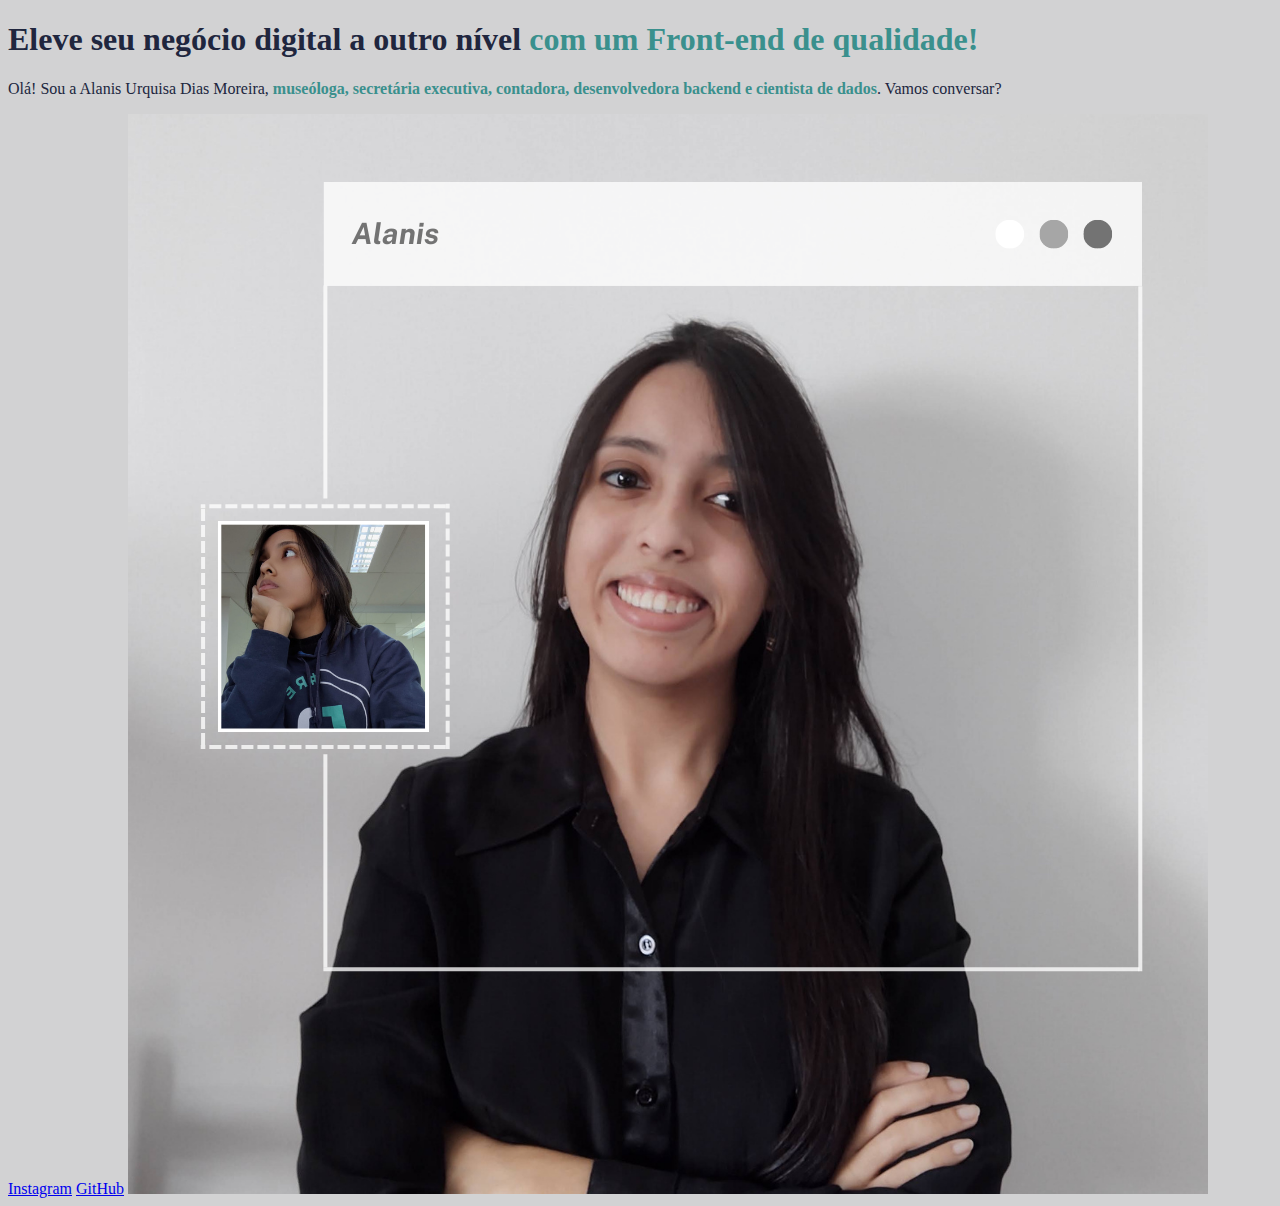
<file: aula001_ambiente_de_desenvolvimento_estrutura_de_arquivos_e_tags/portfolio_v1/index.html>
<!DOCTYPE html>
<html lang="pt-br">
<head>
    <meta charset="UTF-8">
    <meta name="viewport" content="width=device-width, initial-scale=1.0">
    <title>Potifolio</title>
    <link rel="stylesheet" href="style.css">
</head>
<body>
    <header>

    </header>
    <main>
        <h1>Eleve seu negócio digital a outro nível <strong>com um Front-end de qualidade!</strong></h1>
        <p>Olá! Sou a Alanis Urquisa Dias Moreira, <strong>museóloga, secretária executiva, contadora, desenvolvedora backend e cientista de dados</strong>. Vamos conversar?</p>
        <a href="https://www.instagram.com/momentosdeamora/">Instagram</a>
        <a href="https://github.com/momentosdeamora">GitHub</a>
        <img src="foto_alanis.png" alt="Foto da Alanis">
    </main>
    <footer>

    </footer>
</body>
</html>
</file>
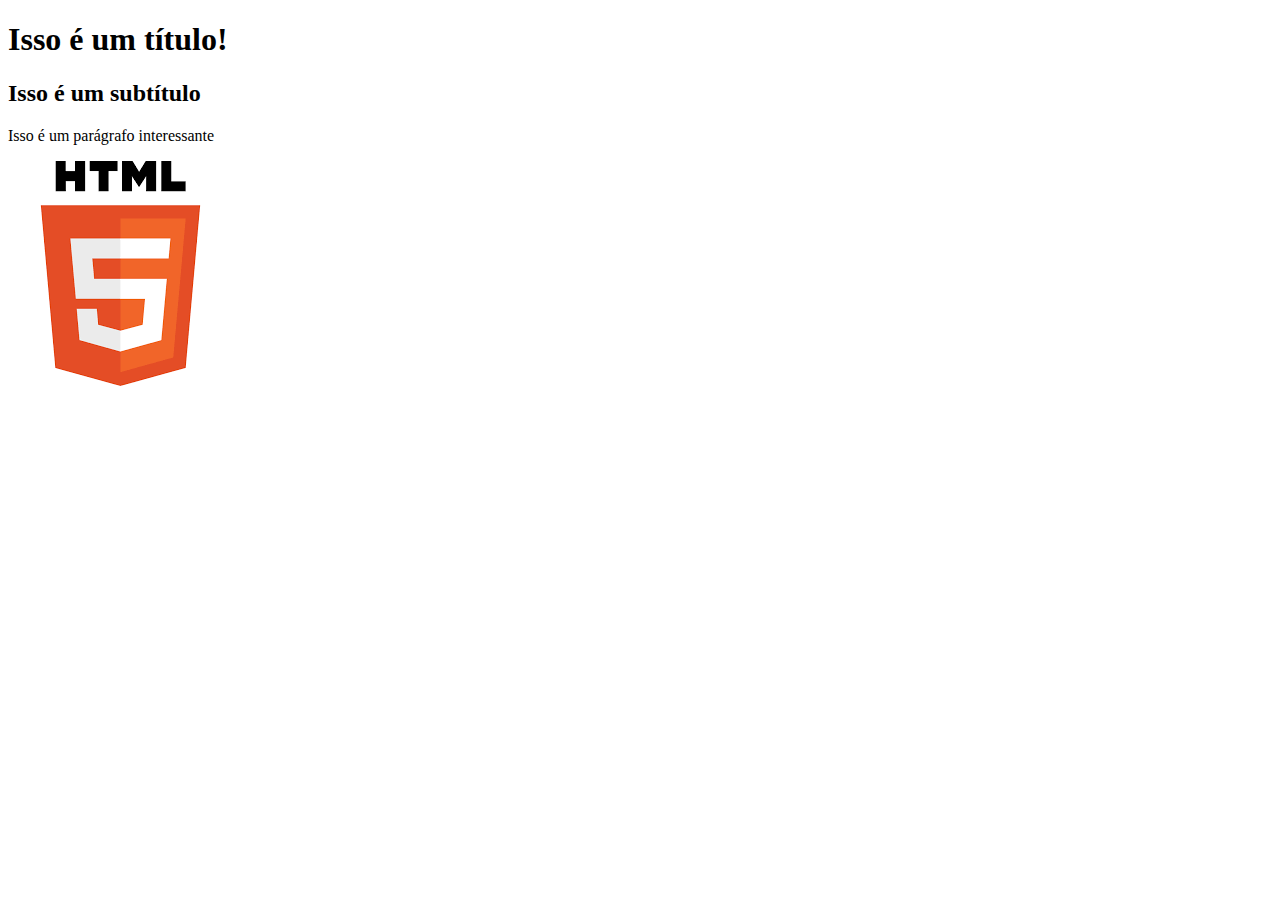
<file: aula001_ambiente_de_desenvolvimento_estrutura_de_arquivos_e_tags/primeiro_codigo/index.html>
<!DOCTYPE html>
<html lang="pt-br">
<head>
    <meta charset="UTF-8">
    <meta name="viewport" content="width=device-width, initial-scale=1.0">
    <title>Portfolio</title>
</head>
<body>
    <h1>Isso é um título!</h1>
    <h2>Isso é um subtítulo</h2>
    <p>Isso é um parágrafo interessante</p>
    <img src="html.png" alt="Logo do HTML 5">
</body>
</html>
</file>
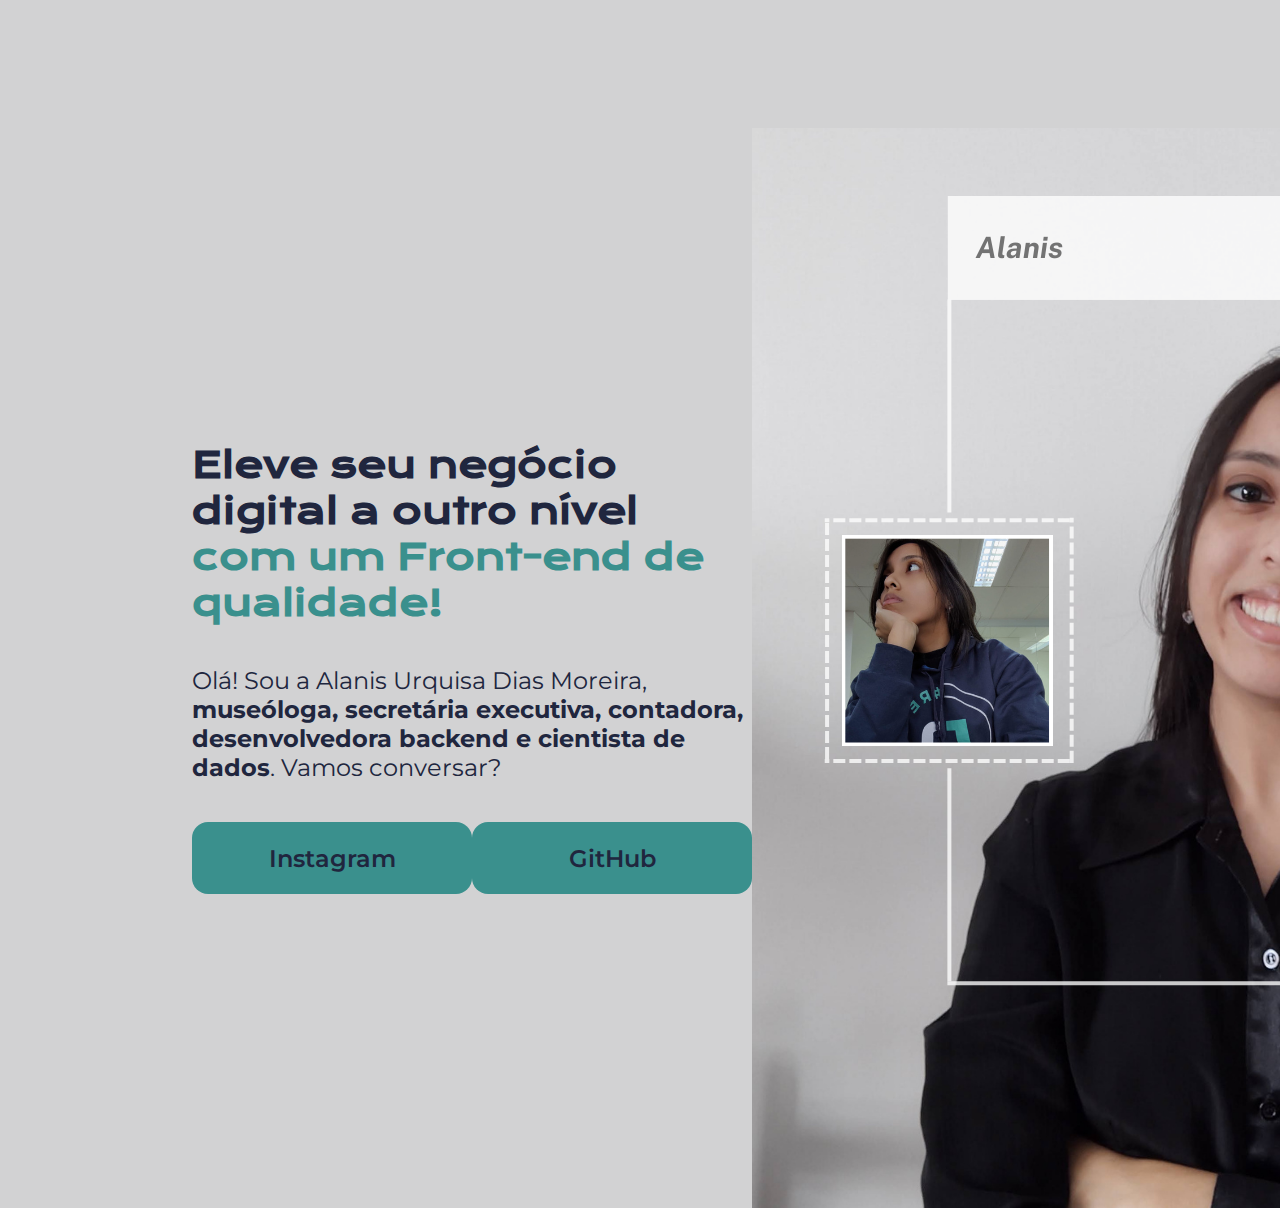
<file: aula002_classes_posicionamento_e_flexbox/portfolio_v2/index.html>
<!DOCTYPE html>
<html lang="pt-br">
<head>
    <meta charset="UTF-8">
    <meta name="viewport" content="width=device-width, initial-scale=1.0">
    <title>Potifolio</title>
    <link rel="stylesheet" href="style.css">
</head>
<body>
    <header>

    </header>
    <main class="apresentacao">
        <section class="apresentacao__conteudo">
            <h1 class="apresentacao__conteudo__titulo">Eleve seu negócio digital a outro nível <strong class="titulo-destaque">com um Front-end de qualidade!</strong></h1>
            <p class="apresentacao__conteudo__paragrafo">Olá! Sou a Alanis Urquisa Dias Moreira, <strong>museóloga, secretária executiva, contadora, desenvolvedora backend e cientista de dados</strong>. Vamos conversar?</p>
            <div class="apresentacao__links">
                <a class="apresentacao__links__link" href="https://www.instagram.com/momentosdeamora/">Instagram</a>
                <a class="apresentacao__links__link" href="https://github.com/momentosdeamora">GitHub</a>
            </div>
        </section>
    <img src="foto_alanis.png" alt="Foto da Alanis">
    </main>
    <footer>

    </footer>
</body>
</html>
</file>
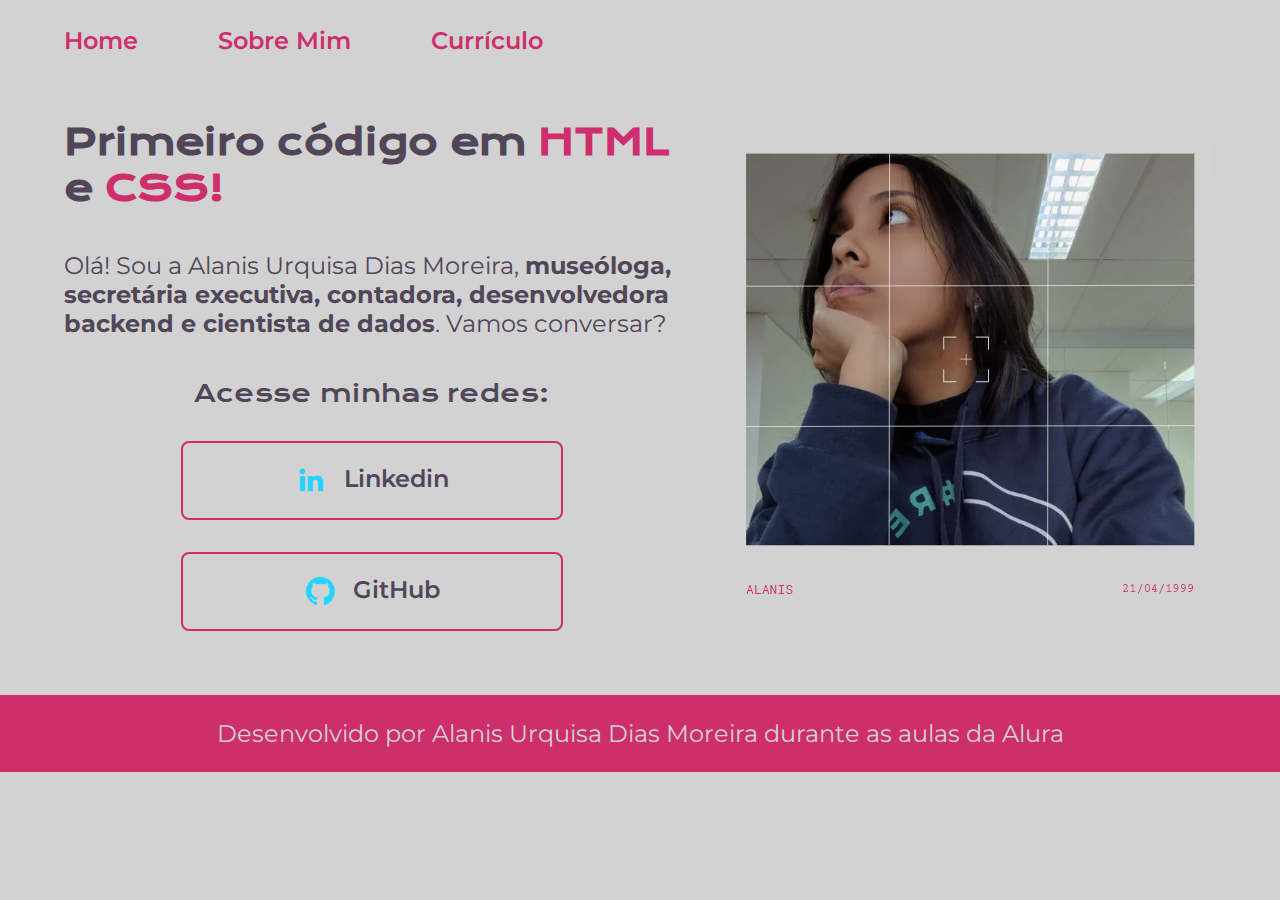
<file: aula003_cabecalho_footer_e_variaveis_css/portfolio_v3/index.html>
<!DOCTYPE html>
<html lang="pt-br">
<head>
    <meta charset="UTF-8">
    <meta name="viewport" content="width=device-width, initial-scale=1.0">
    <title>Potifolio</title>
    <link rel="stylesheet" href="styles/style.css">
</head>
<body>
    <header class="cabecalho">
        <nav class="cabecalho__menu">
            <a class="cabecalho__menu__link" href="index.html">Home</a>
            <a class="cabecalho__menu__link" href="about.html">Sobre Mim</a>
            <a class="cabecalho__menu__link" href="curriculo.html">Currículo</a>
        </nav>
    </header>
    <main class="apresentacao">
        <section class="apresentacao__conteudo">
            <h1 class="apresentacao__conteudo__titulo">Primeiro código em <strong class="titulo-destaque"> HTML</strong> e <strong class="titulo-destaque">CSS!</strong></h1>
            <p class="apresentacao__conteudo__paragrafo">Olá! Sou a Alanis Urquisa Dias Moreira, <strong>museóloga, secretária executiva, contadora, desenvolvedora backend e cientista de dados</strong>. Vamos conversar?</p>
            <div class="apresentacao__links">
                <h2 class="apresentacao__links__subtitulo" >Acesse minhas redes: </h2>
                <a class="apresentacao__links__link" href="https://www.linkedin.com/in/alanis-urquisa-dias-moreira-b3872020a/"> <img src="assets/linkedin.png" alt="icone do Instagram">Linkedin</a>
                <a class="apresentacao__links__link" href="https://github.com/momentosdeamora"> <img src="assets/github.png" alt="icone do GitHub">GitHub</a>
            </div>
        </section>
        <img src="assets/foto_alanis_01.png" alt="Foto da Alanis">
    </main>
    <footer class="rodape">
        <p>Desenvolvido por Alanis Urquisa Dias Moreira durante as aulas da Alura</p>
    </footer>
</body>
</html>
</file>
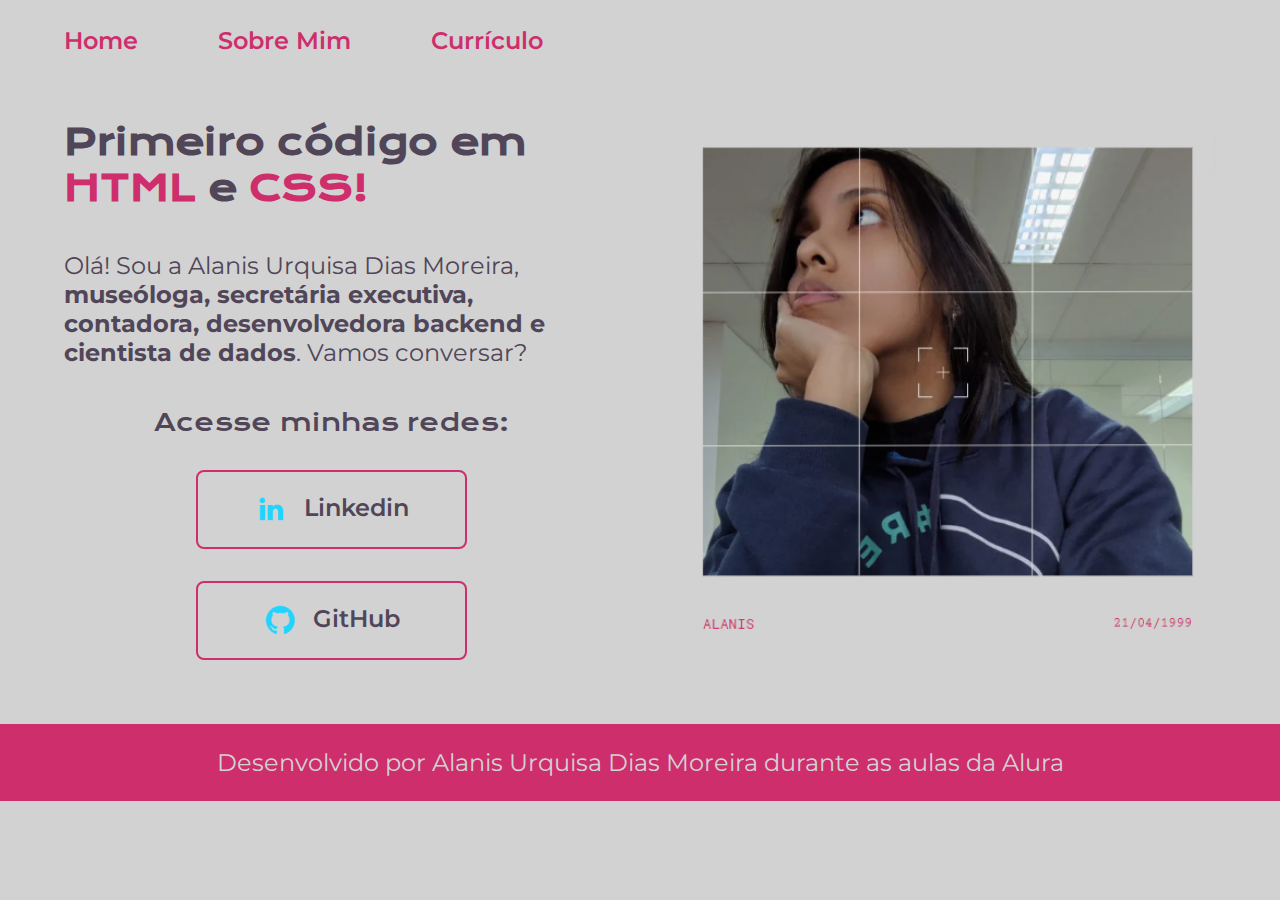
<file: aula004_trabalhando_com_responsividade_e_publicacao_de_projetos/portfolio_v4/index.html>
<!DOCTYPE html>
<html lang="pt-br">
<head>
    <meta charset="UTF-8">
    <meta name="viewport" content="width=device-width, initial-scale=1.0">
    <title>Potifolio</title>
    <link rel="stylesheet" href="styles/style.css">
</head>
<body>
    <header class="cabecalho">
        <nav class="cabecalho__menu">
            <a class="cabecalho__menu__link" href="index.html">Home</a>
            <a class="cabecalho__menu__link" href="about.html">Sobre Mim</a>
            <a class="cabecalho__menu__link" href="curriculo.html">Currículo</a>
        </nav>
    </header>
    <main class="apresentacao">
        <section class="apresentacao__conteudo">
            <h1 class="apresentacao__conteudo__titulo">Primeiro código em <strong class="titulo-destaque"> HTML</strong> e <strong class="titulo-destaque">CSS!</strong></h1>
            <p class="apresentacao__conteudo__paragrafo">Olá! Sou a Alanis Urquisa Dias Moreira, <strong>museóloga, secretária executiva, contadora, desenvolvedora backend e cientista de dados</strong>. Vamos conversar?</p>
            <div class="apresentacao__links">
                <h2 class="apresentacao__links__subtitulo" >Acesse minhas redes: </h2>
                <a class="apresentacao__links__navegacao" href="https://www.linkedin.com/in/alanis-urquisa-dias-moreira-b3872020a/"> <img src="assets/linkedin.png" alt="icone do Instagram">Linkedin</a>
                <a class="apresentacao__links__navegacao" href="https://github.com/momentosdeamora"> <img src="assets/github.png" alt="icone do GitHub">GitHub</a>
            </div>
        </section>
        <img class="apresentacao__imagem" src="assets/foto_alanis_01.png" alt="Foto da Alanis">
    </main>
    <footer class="rodape">
        <p>Desenvolvido por Alanis Urquisa Dias Moreira durante as aulas da Alura</p>
    </footer>
</body>
</html>
</file>
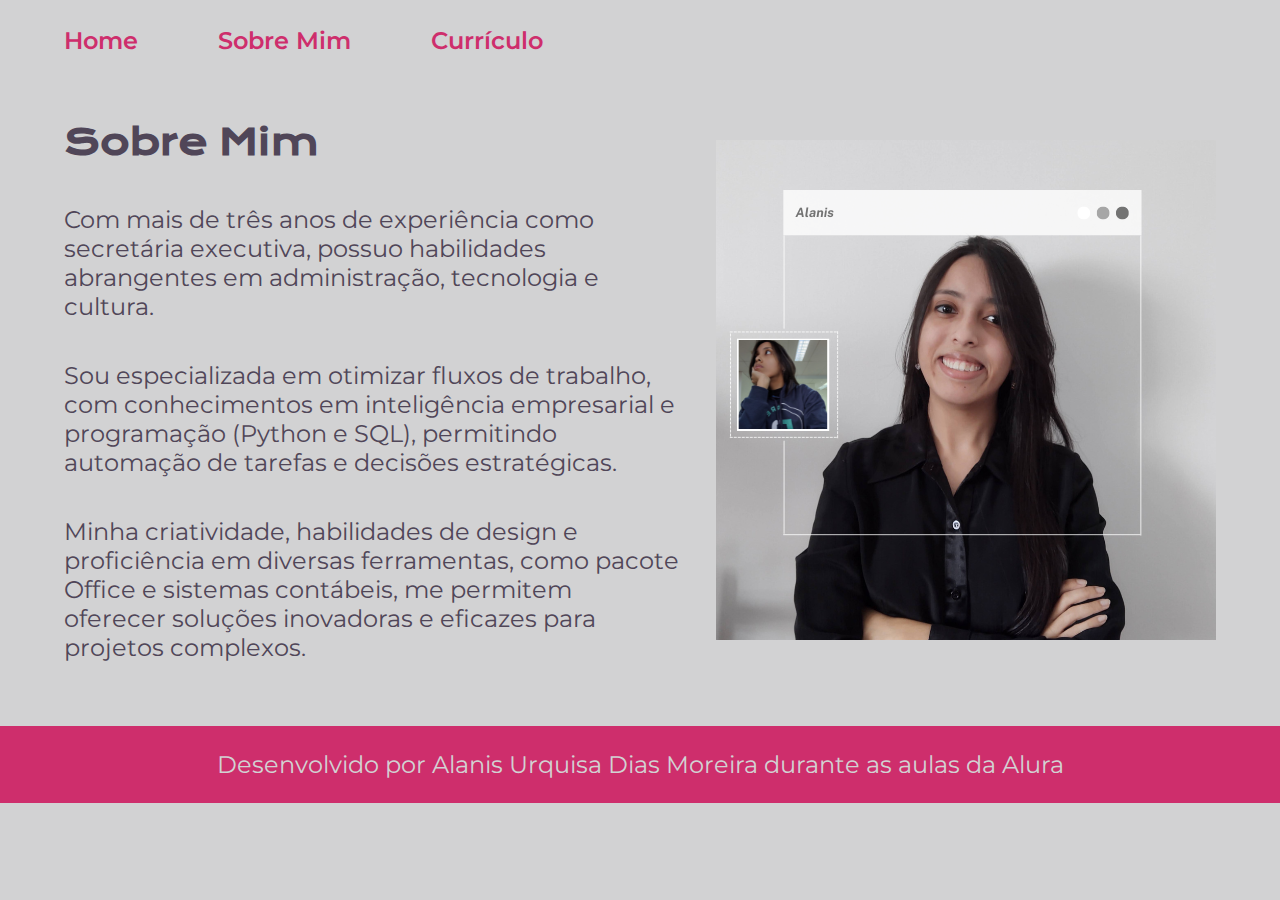
<file: aula003_cabecalho_footer_e_variaveis_css/portfolio_v3/about.html>
<!DOCTYPE html>
<html lang="pt-br">
<head>
    <meta charset="UTF-8">
    <meta name="viewport" content="width=device-width, initial-scale=1.0">
    <title>Sobre Mim</title>
    <link rel="stylesheet" href="styles/style.css">
</head>
<body>
    <header class="cabecalho">
        <nav class="cabecalho__menu">
            <a class="cabecalho__menu__link" href="index.html">Home</a>
            <a class="cabecalho__menu__link" href="about.html">Sobre Mim</a>
            <a class="cabecalho__menu__link" href="curriculo.html">Currículo</a>
        </nav>
    </header>
    <main class="apresentacao">
        <section class="apresentacao__conteudo">
            <h1 class="apresentacao__conteudo__titulo">Sobre Mim</h1>
            <p class="apresentacao__conteudo__paragrafo">Com mais de três anos de experiência como secretária executiva, possuo habilidades abrangentes em administração, tecnologia e cultura.</p>
            <p class="apresentacao__conteudo__paragrafo">Sou especializada em otimizar fluxos de trabalho, com conhecimentos em inteligência empresarial e programação (Python e SQL), permitindo automação de tarefas e decisões estratégicas. </p>
            <p class="apresentacao__conteudo__paragrafo">Minha criatividade, habilidades de design e proficiência em diversas ferramentas, como pacote Office e sistemas contábeis, me permitem oferecer soluções inovadoras e eficazes para projetos complexos.</p>
        </section>
        <img src="assets/foto_alanis_02.png" alt="Foto da Alanis">
    </main>
    <footer class="rodape">
        <p>Desenvolvido por Alanis Urquisa Dias Moreira durante as aulas da Alura</p>
    </footer>
</body>
</html>
</file>
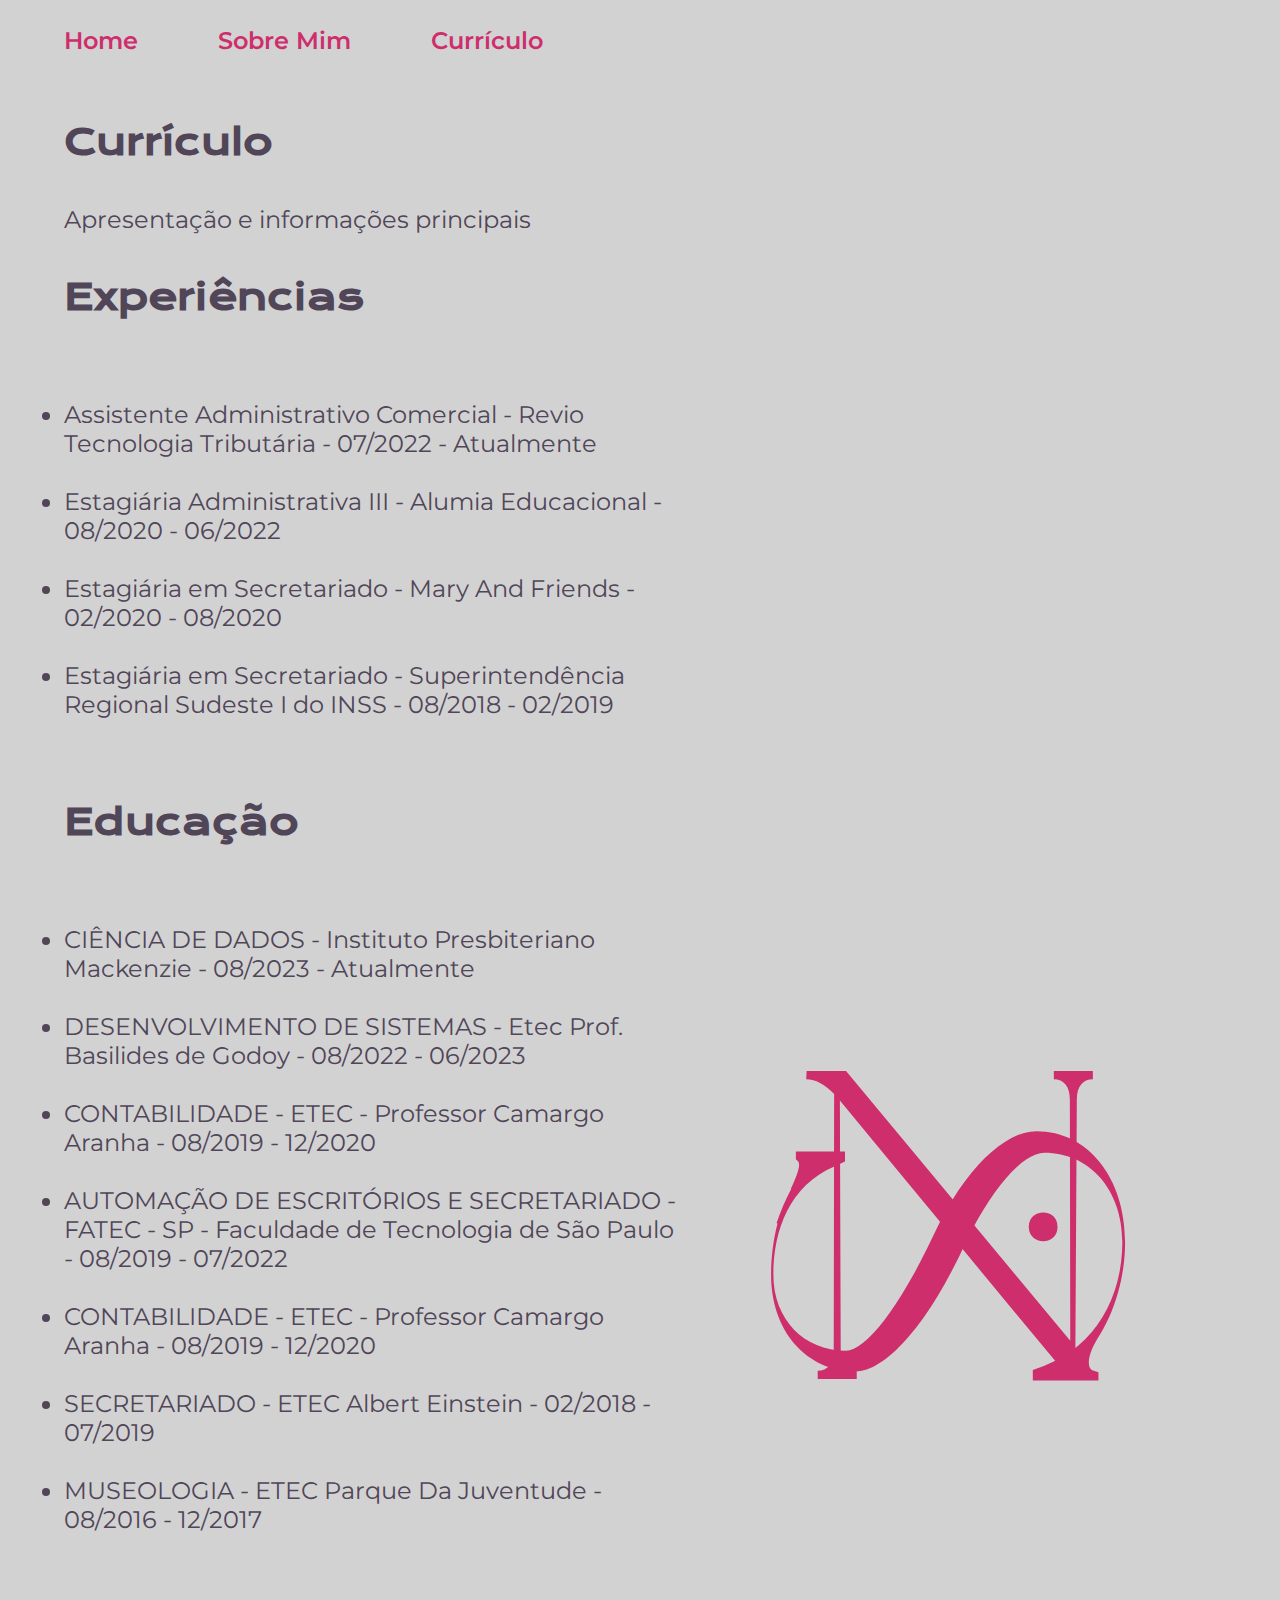
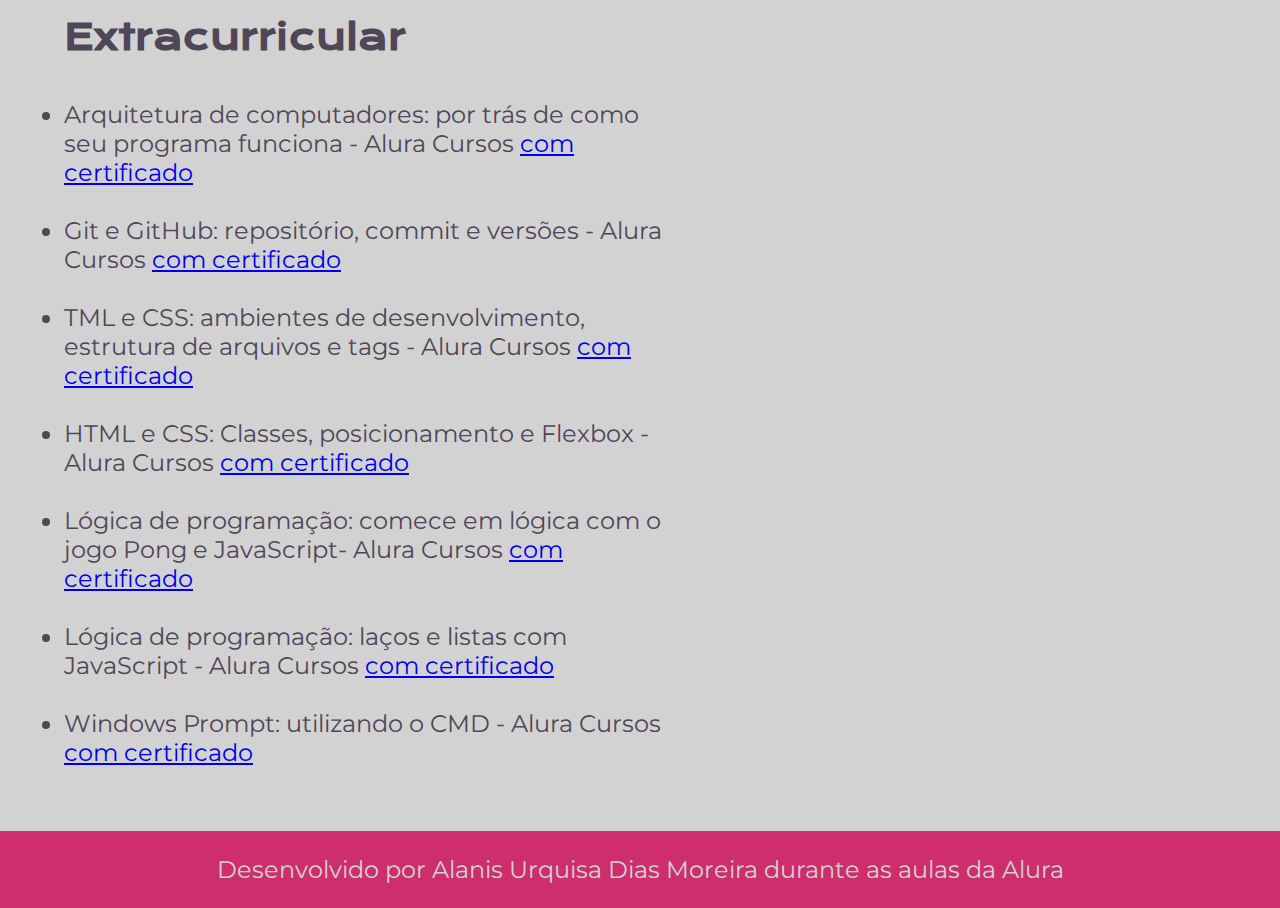
<file: aula003_cabecalho_footer_e_variaveis_css/portfolio_v3/curriculo.html>
<!DOCTYPE html>
<html lang="pt-br">
<head>
    <meta charset="UTF-8">
    <meta name="viewport" content="width=device-width, initial-scale=1.0">
    <title>Currículo</title>
    <link rel="stylesheet" href="styles/style.css">
</head>
<header class="cabecalho">
    <nav class="cabecalho__menu">
        <a class="cabecalho__menu__link" href="index.html">Home</a>
        <a class="cabecalho__menu__link" href="about.html">Sobre Mim</a>
        <a class="cabecalho__menu__link" href="curriculo.html">Currículo</a>
    </nav>
</header>
<main class="apresentacao">
    <section class="apresentacao__conteudo">
        <h1 class="apresentacao__conteudo__titulo">Currículo</h1>
        <p class="apresentacao__conteudo__paragrafo">
            Apresentação e informações principais
        </p>
        <h2 class="apresentacao__conteudo__titulo">Experiências</h2>
        <p class="apresentacao__conteudo__paragrafo">
        <ul class="apresentacao__conteudo__paragrafo">
            <li> Assistente Administrativo Comercial - Revio Tecnologia Tributária - 07/2022 - Atualmente</li>
            <br>
            <li> Estagiária Administrativa III - Alumia Educacional - 08/2020 - 06/2022 </li>
            <br>
            <li> Estagiária em Secretariado - Mary And Friends - 02/2020 - 08/2020 </li>
            <br>
            <li> Estagiária em Secretariado - Superintendência Regional Sudeste I do INSS - 08/2018 - 02/2019 </li>
        </ul>
        </p>
        <h2 class="apresentacao__conteudo__titulo">Educação</h2>
        <p class="apresentacao__conteudo__paragrafo">
        <ul class="apresentacao__conteudo__paragrafo">
            <li> CIÊNCIA DE DADOS - Instituto Presbiteriano Mackenzie - 08/2023 - Atualmente</li>
            <br>
            <li> DESENVOLVIMENTO DE SISTEMAS - Etec Prof. Basilides de Godoy - 08/2022 - 06/2023</li>
            <br>
            <li> CONTABILIDADE - ETEC - Professor Camargo Aranha - 08/2019 - 12/2020 </li>
            <br>
            <li> AUTOMAÇÃO DE ESCRITÓRIOS E SECRETARIADO - FATEC - SP - Faculdade de Tecnologia de São Paulo - 08/2019 - 07/2022</li>
            <br>
            <li> CONTABILIDADE - ETEC - Professor Camargo Aranha - 08/2019 - 12/2020 </li>
            <br>
            <li> SECRETARIADO - ETEC Albert Einstein - 02/2018 - 07/2019 </li>
            <br>
            <li> MUSEOLOGIA - ETEC Parque Da Juventude - 08/2016 - 12/2017 </li>
        </ul>
        </p>
        <h2 class="apresentacao__conteudo__titulo">Extracurricular</h2>
        <div class="apresentacao__conteudo__paragrafo">
        <ul class="apresentacao__conteudo__paragrafo">
            <li>Arquitetura de computadores: por trás de como seu programa funciona - Alura Cursos <a href="https://cursos.alura.com.br/certificate/diasdeamora/arquitetura-computadores-funcionamento-programa">com certificado</a> </li>
            <br>
            <li>Git e GitHub: repositório, commit e versões - Alura Cursos <a href="https://cursos.alura.com.br/certificate/diasdeamora/git-github-repositorio-commit-versoes">com certificado</a></li>
            <br>
            <li>TML e CSS: ambientes de desenvolvimento, estrutura de arquivos e tags - Alura Cursos <a href="linkdocertificado">com certificado</a></li>
            <br>
            <li>HTML e CSS: Classes, posicionamento e Flexbox - Alura Cursos <a href="https://cursos.alura.com.br/certificate/diasdeamora/html-css-ambiente-arquivos-tags">com certificado</a></li>
            <br>
            <li>Lógica de programação: comece em lógica com o jogo Pong e JavaScript- Alura Cursos <a href="https://cursos.alura.com.br/certificate/diasdeamora/pong-javascript">com certificado</a></li>
            <br>
            <li>Lógica de programação: laços e listas com JavaScript - Alura Cursos <a href="https://cursos.alura.com.br/certificate/diasdeamora/javascript-listas-lacos">com certificado</a></li>
            <br>
            <li>Windows Prompt: utilizando o CMD - Alura Cursos <a href="https://cursos.alura.com.br/certificate/diasdeamora/windows-prompt-utilizando-cmd">com certificado</a></li>
        </ul>
        </div>    
    </section>
    <img src="assets/logotipo.png" alt="Foto da Alanis">
</main> 
<footer class="rodape">
    <p>Desenvolvido por Alanis Urquisa Dias Moreira durante as aulas da Alura</p>
</footer>
</file>
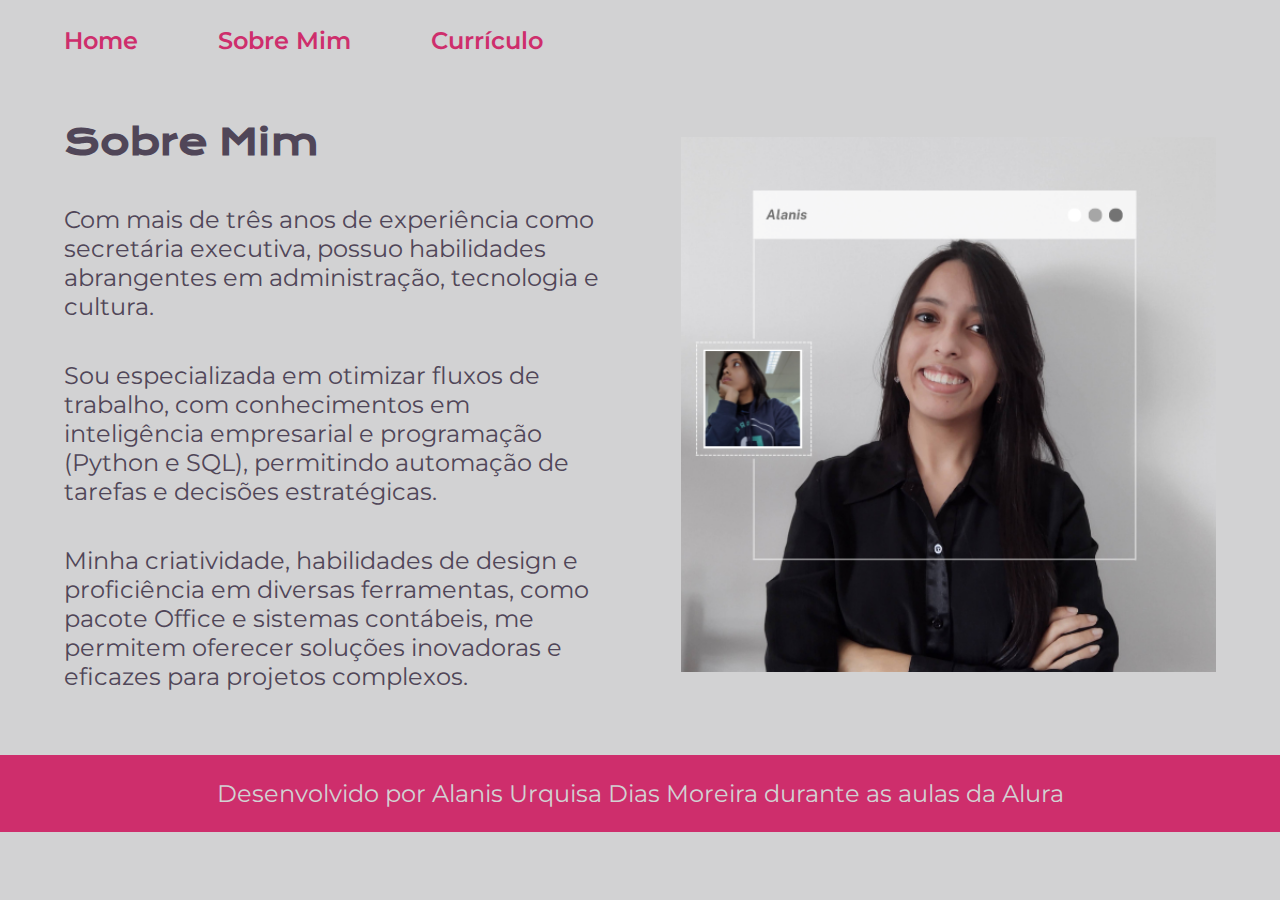
<file: aula004_trabalhando_com_responsividade_e_publicacao_de_projetos/portfolio_v4/about.html>
<!DOCTYPE html>
<html lang="pt-br">
<head>
    <meta charset="UTF-8">
    <meta name="viewport" content="width=device-width, initial-scale=1.0">
    <title>Sobre Mim</title>
    <link rel="stylesheet" href="styles/style.css">
</head>
<body>
    <header class="cabecalho">
        <nav class="cabecalho__menu">
            <a class="cabecalho__menu__link" href="index.html">Home</a>
            <a class="cabecalho__menu__link" href="about.html">Sobre Mim</a>
            <a class="cabecalho__menu__link" href="curriculo.html">Currículo</a>
        </nav>
    </header>
    <main class="apresentacao">
        <section class="apresentacao__conteudo">
            <h1 class="apresentacao__conteudo__titulo">Sobre Mim</h1>
            <p class="apresentacao__conteudo__paragrafo">Com mais de três anos de experiência como secretária executiva, possuo habilidades abrangentes em administração, tecnologia e cultura.</p>
            <p class="apresentacao__conteudo__paragrafo">Sou especializada em otimizar fluxos de trabalho, com conhecimentos em inteligência empresarial e programação (Python e SQL), permitindo automação de tarefas e decisões estratégicas. </p>
            <p class="apresentacao__conteudo__paragrafo">Minha criatividade, habilidades de design e proficiência em diversas ferramentas, como pacote Office e sistemas contábeis, me permitem oferecer soluções inovadoras e eficazes para projetos complexos.</p>
        </section>
        <img class="apresentacao__imagem" src="assets/foto_alanis_02.png" alt="Foto da Alanis">
    </main>
    <footer class="rodape">
        <p>Desenvolvido por Alanis Urquisa Dias Moreira durante as aulas da Alura</p>
    </footer>
</body>
</html>
</file>
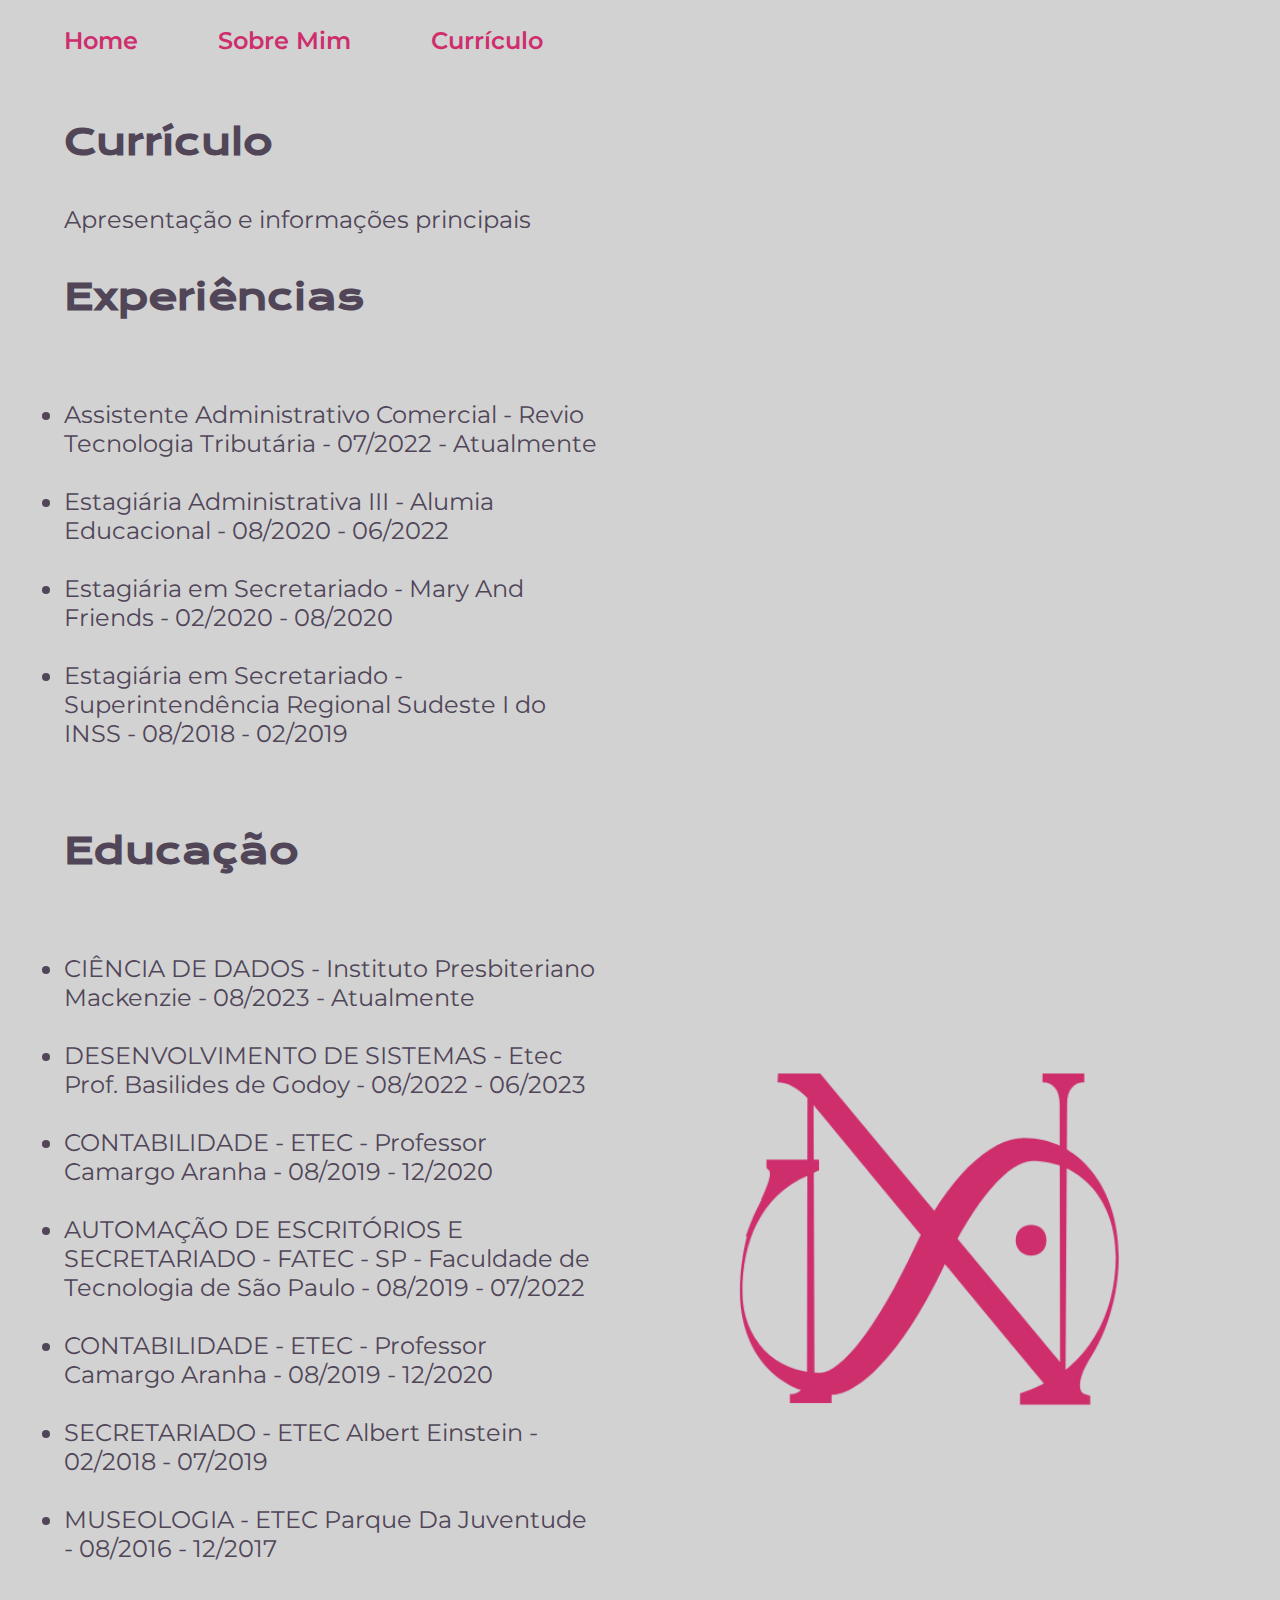
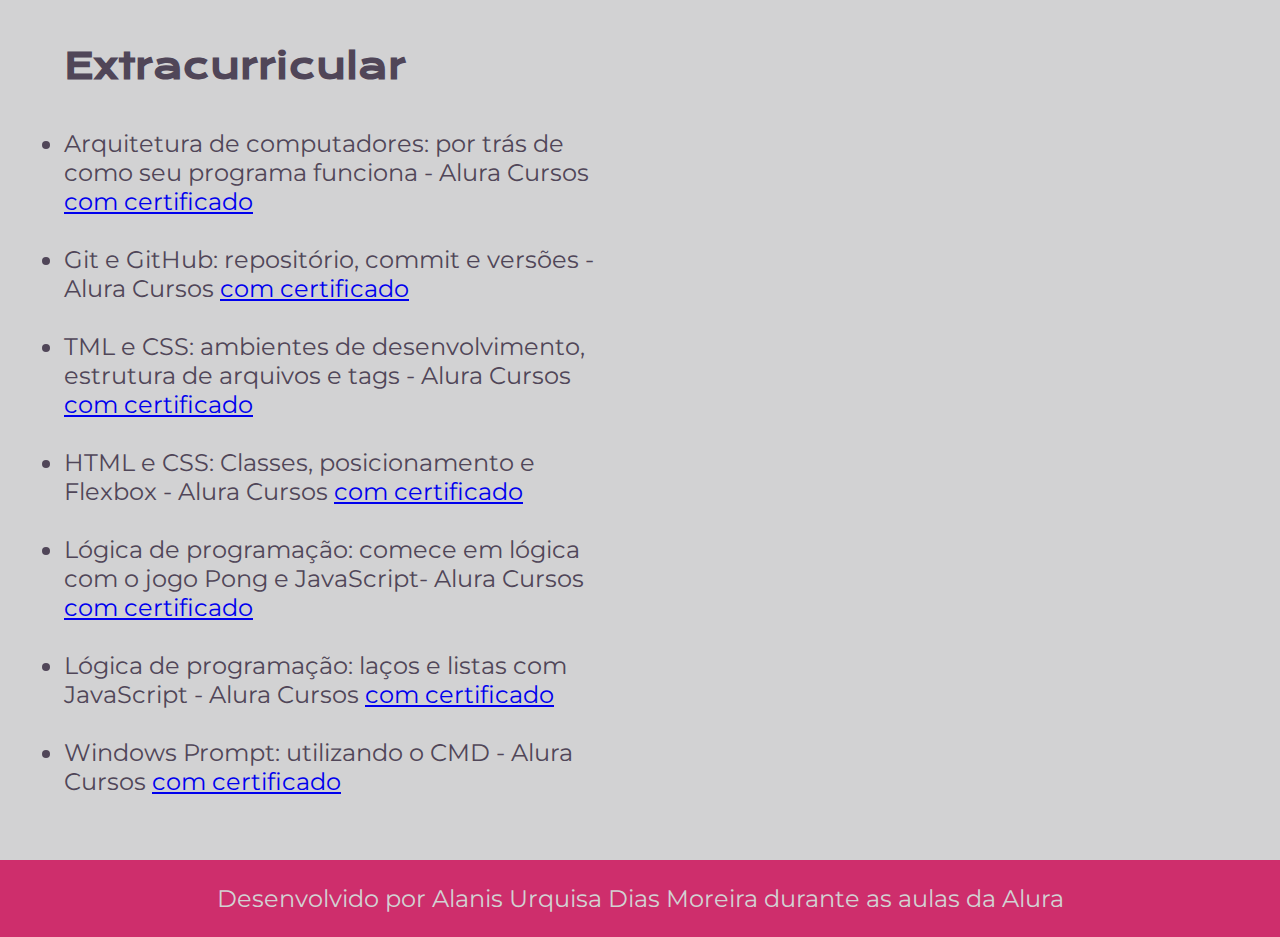
<file: aula004_trabalhando_com_responsividade_e_publicacao_de_projetos/portfolio_v4/curriculo.html>
<!DOCTYPE html>
<html lang="pt-br">
<head>
    <meta charset="UTF-8">
    <meta name="viewport" content="width=device-width, initial-scale=1.0">
    <title>Currículo</title>
    <link rel="stylesheet" href="styles/style.css">
</head>
<header class="cabecalho">
    <nav class="cabecalho__menu">
        <a class="cabecalho__menu__link" href="index.html">Home</a>
        <a class="cabecalho__menu__link" href="about.html">Sobre Mim</a>
        <a class="cabecalho__menu__link" href="curriculo.html">Currículo</a>
    </nav>
</header>
<main class="apresentacao">
    <section class="apresentacao__conteudo">
        <h1 class="apresentacao__conteudo__titulo">Currículo</h1>
        <p class="apresentacao__conteudo__paragrafo">
            Apresentação e informações principais
        </p>
        <h2 class="apresentacao__conteudo__titulo">Experiências</h2>
        <p class="apresentacao__conteudo__paragrafo">
        <ul class="apresentacao__conteudo__paragrafo">
            <li> Assistente Administrativo Comercial - Revio Tecnologia Tributária - 07/2022 - Atualmente</li>
            <br>
            <li> Estagiária Administrativa III - Alumia Educacional - 08/2020 - 06/2022 </li>
            <br>
            <li> Estagiária em Secretariado - Mary And Friends - 02/2020 - 08/2020 </li>
            <br>
            <li> Estagiária em Secretariado - Superintendência Regional Sudeste I do INSS - 08/2018 - 02/2019 </li>
        </ul>
        </p>
        <h2 class="apresentacao__conteudo__titulo">Educação</h2>
        <p class="apresentacao__conteudo__paragrafo">
        <ul class="apresentacao__conteudo__paragrafo">
            <li> CIÊNCIA DE DADOS - Instituto Presbiteriano Mackenzie - 08/2023 - Atualmente</li>
            <br>
            <li> DESENVOLVIMENTO DE SISTEMAS - Etec Prof. Basilides de Godoy - 08/2022 - 06/2023</li>
            <br>
            <li> CONTABILIDADE - ETEC - Professor Camargo Aranha - 08/2019 - 12/2020 </li>
            <br>
            <li> AUTOMAÇÃO DE ESCRITÓRIOS E SECRETARIADO - FATEC - SP - Faculdade de Tecnologia de São Paulo - 08/2019 - 07/2022</li>
            <br>
            <li> CONTABILIDADE - ETEC - Professor Camargo Aranha - 08/2019 - 12/2020 </li>
            <br>
            <li> SECRETARIADO - ETEC Albert Einstein - 02/2018 - 07/2019 </li>
            <br>
            <li> MUSEOLOGIA - ETEC Parque Da Juventude - 08/2016 - 12/2017 </li>
        </ul>
        </p>
        <h2 class="apresentacao__conteudo__titulo">Extracurricular</h2>
        <div class="apresentacao__conteudo__paragrafo">
        <ul class="apresentacao__conteudo__paragrafo">
            <li>Arquitetura de computadores: por trás de como seu programa funciona - Alura Cursos <a href="https://cursos.alura.com.br/certificate/diasdeamora/arquitetura-computadores-funcionamento-programa">com certificado</a> </li>
            <br>
            <li>Git e GitHub: repositório, commit e versões - Alura Cursos <a href="https://cursos.alura.com.br/certificate/diasdeamora/git-github-repositorio-commit-versoes">com certificado</a></li>
            <br>
            <li>TML e CSS: ambientes de desenvolvimento, estrutura de arquivos e tags - Alura Cursos <a href="linkdocertificado">com certificado</a></li>
            <br>
            <li>HTML e CSS: Classes, posicionamento e Flexbox - Alura Cursos <a href="https://cursos.alura.com.br/certificate/diasdeamora/html-css-ambiente-arquivos-tags">com certificado</a></li>
            <br>
            <li>Lógica de programação: comece em lógica com o jogo Pong e JavaScript- Alura Cursos <a href="https://cursos.alura.com.br/certificate/diasdeamora/pong-javascript">com certificado</a></li>
            <br>
            <li>Lógica de programação: laços e listas com JavaScript - Alura Cursos <a href="https://cursos.alura.com.br/certificate/diasdeamora/javascript-listas-lacos">com certificado</a></li>
            <br>
            <li>Windows Prompt: utilizando o CMD - Alura Cursos <a href="https://cursos.alura.com.br/certificate/diasdeamora/windows-prompt-utilizando-cmd">com certificado</a></li>
        </ul>
        </div>    
    </section>
    <img class="apresentacao__imagem" src="assets/logotipo.png" alt="Foto da Alanis">
</main> 
<footer class="rodape">
    <p>Desenvolvido por Alanis Urquisa Dias Moreira durante as aulas da Alura</p>
</footer>
</file>
<file: aula001_ambiente_de_desenvolvimento_estrutura_de_arquivos_e_tags/portfolio_v1/style.css>
body{
    background-color: #D2D2D3;
    color: #20263E;
}

strong{
    color: #3A908D;
}
</file>
<file: aula002_classes_posicionamento_e_flexbox/portfolio_v2/style.css>
@import url('https://fonts.googleapis.com/css2?family=Krona+One&family=Montserrat:wght@400;600&display=swap');

*{
    margin: 0;
    padding: 0;
}

body{
    height: 100vh;
    box-sizing: border-box;
    background-color: #D2D2D3;
    color: #20263E;
}

.titulo-destaque{
    color: #3A908D;
}

.apresentacao{
    margin: 10% 15%;
    display: flex;
    align-items: center;
    justify-content: space-between;
}

.apresentacao__conteudo{
    width: 615px;
    display: flex;
    flex-direction: column;
    gap: 40px;
}

.apresentacao__conteudo__titulo{
    font-size: 36px;
    font-family: 'Krona One', sans-serif;
}

.apresentacao__conteudo__paragrafo{
    font-size: 24px;
    font-family: 'Montserrat', sans-serif;
}

.apresentacao__links{
    display: flex;
    justify-content: space-between;
}

.apresentacao__links__link{
    background-color: #3A908D;
    width: 280px;
    text-align: center;
    border-radius: 16px;
    font-size: 24px;
    font-weight: 600;
    padding: 21.5px 0;
    text-decoration: none;
    color: #20263E;
    font-family: 'Montserrat', sans-serif;
}
</file>
<file: aula003_cabecalho_footer_e_variaveis_css/portfolio_v3/styles/style.css>
@import url('https://fonts.googleapis.com/css2?family=Krona+One&family=Montserrat:wght@400;600&display=swap');

:root{
    --cor-primaria:#D2D2D3;
    --cor-secundaria: #504658;
    --cor-terciaria:#CE2E6C;

    --fonte-principal: 'Krona One', sans-serif;
    --fonte-secundaria: 'Montserrat', sans-serif;
}

*{
    margin: 0;
    padding: 0;
}

body{
    box-sizing: border-box;
    background-color: var(--cor-primaria);
    color: var(--cor-secundaria);
}

.cabecalho{
    padding: 2% 0% 0% 5%;
}

.cabecalho__menu{
    display: flex;
    gap: 80px;
}

.cabecalho__menu__link{
    font-family: var(--fonte-secundaria);
    font-size: 24px;
    font-weight: 600;
    color: var(--cor-terciaria);
    text-decoration: none;
}

.titulo-destaque{
    color: var(--cor-terciaria);
}

.apresentacao{
    padding: 5% 5%;
    display: flex;
    align-items: center;
    justify-content: space-between;
}
.apresentacao__conteudo{
    width: 615px;
    display: flex;
    flex-direction: column;
    gap: 40px;
}

.apresentacao__conteudo__titulo{
    font-size: 36px;
    font-family: var(--fonte-principal);
}

.apresentacao__conteudo__paragrafo{
    font-size: 24px;
    font-family: var(--fonte-secundaria);
}

.apresentacao__links{
    display: flex;
    flex-direction: column;
    justify-content: space-between;
    align-items: center;
    gap: 32px;
}
.apresentacao__links__subtitulo{
    font-family: var(--fonte-principal);
    font-weight: 400;
    font-size: 24px;
}
.apresentacao__links__link{
    /* background-color: #22D4FD; */
    display: flex;
    justify-content: center;
    gap: 16px;
    border: 2px solid var(--cor-terciaria);
    width: 378px;
    text-align: center;
    border-radius: 8px;
    font-size: 24px;
    font-weight: 600;
    padding: 21.5px 0;
    text-decoration: none;
    color: var(--cor-secundaria);
    font-family: var(--fonte-secundaria);
}


.apresentacao__links__link:hover{
    background-color: var(--cor-terciaria);
    color: var(--cor-primaria);
}

.rodape{
    background-color: var(--cor-terciaria);
    color: var(--cor-primaria);
    padding: 24px;
    text-align: center;
    font-family: var(--fonte-secundaria);
    font-size: 24px;
    font-weight: 400;
}


.apresentacao__conteudo__texto a{
    text-decoration: none;
    color: var(--cor-terciaria);
}
</file>
<file: aula004_trabalhando_com_responsividade_e_publicacao_de_projetos/portfolio_v4/styles/style.css>
@import url('https://fonts.googleapis.com/css2?family=Krona+One&family=Montserrat:wght@400;600&display=swap');

:root{
    --cor-primaria:#D2D2D3;
    --cor-secundaria: #504658;
    --cor-terciaria:#CE2E6C;

    --fonte-principal: 'Krona One', sans-serif;
    --fonte-secundaria: 'Montserrat', sans-serif;
}

*{
    margin: 0;
    padding: 0;
}

body{
    box-sizing: border-box;
    background-color: var(--cor-primaria);
    color: var(--cor-secundaria);
}

.cabecalho{
    padding: 2% 0% 0% 5%;
}

.cabecalho__menu{
    display: flex;
    gap: 80px;
}

.cabecalho__menu__link{
    font-family: var(--fonte-secundaria);
    font-size: 1.5rem;
    font-weight: 600;
    color: var(--cor-terciaria);
    text-decoration: none;
}

.titulo-destaque{
    color: var(--cor-terciaria);
}

.apresentacao{
    padding: 5% 5%;
    display: flex;
    align-items: center;
    justify-content: space-between;
    gap:82px;
}
.apresentacao__conteudo{
    width: 50%;
    display: flex;
    flex-direction: column;
    gap: 40px;
}

.apresentacao__conteudo__titulo{
    font-size: 2.25rem;
    font-family: var(--fonte-principal);
}

.apresentacao__conteudo__paragrafo{
    font-size: 1.5rem;
    font-family: var(--fonte-secundaria);
}

.apresentacao__links{
    display: flex;
    flex-direction: column;
    justify-content: space-between;
    align-items: center;
    gap: 32px;
}
.apresentacao__links__subtitulo{
    font-family: var(--fonte-principal);
    font-weight: 400;
    font-size: 1.5rem;
}
.apresentacao__links__navegacao{
    /* background-color: #22D4FD; */
    display: flex;
    justify-content: center;
    gap: 16px;
    border: 2px solid var(--cor-terciaria);
    width: 50%;
    text-align: center;
    border-radius: 8px;
    font-size: 1.5rem;
    font-weight: 600;
    padding: 21.5px 0;
    text-decoration: none;
    color: var(--cor-secundaria);
    font-family: var(--fonte-secundaria);
}


.apresentacao__links__link:hover{
    background-color: var(--cor-terciaria);
    color: var(--cor-primaria);
}

.rodape{
    background-color: var(--cor-terciaria);
    color: var(--cor-primaria);
    padding: 24px;
    text-align: center;
    font-family: var(--fonte-secundaria);
    font-size: 1.5rem;
    font-weight: 400;
}


.apresentacao__conteudo__texto a{
    text-decoration: none;
    color: var(--cor-terciaria);
}

.apresentacao__imagem{
    width: 50%;
}

@media (max-width: 1200px){
    .cabecalho{
        padding: 10%;    
    }

    .cabecalho__menu{
        justify-content: center;
    }

    .apresentacao{
        flex-direction: column-reverse;
        padding: 5%;
    }

    .apresentacao__conteudo{
        width: auto;
    }
}
</file>
